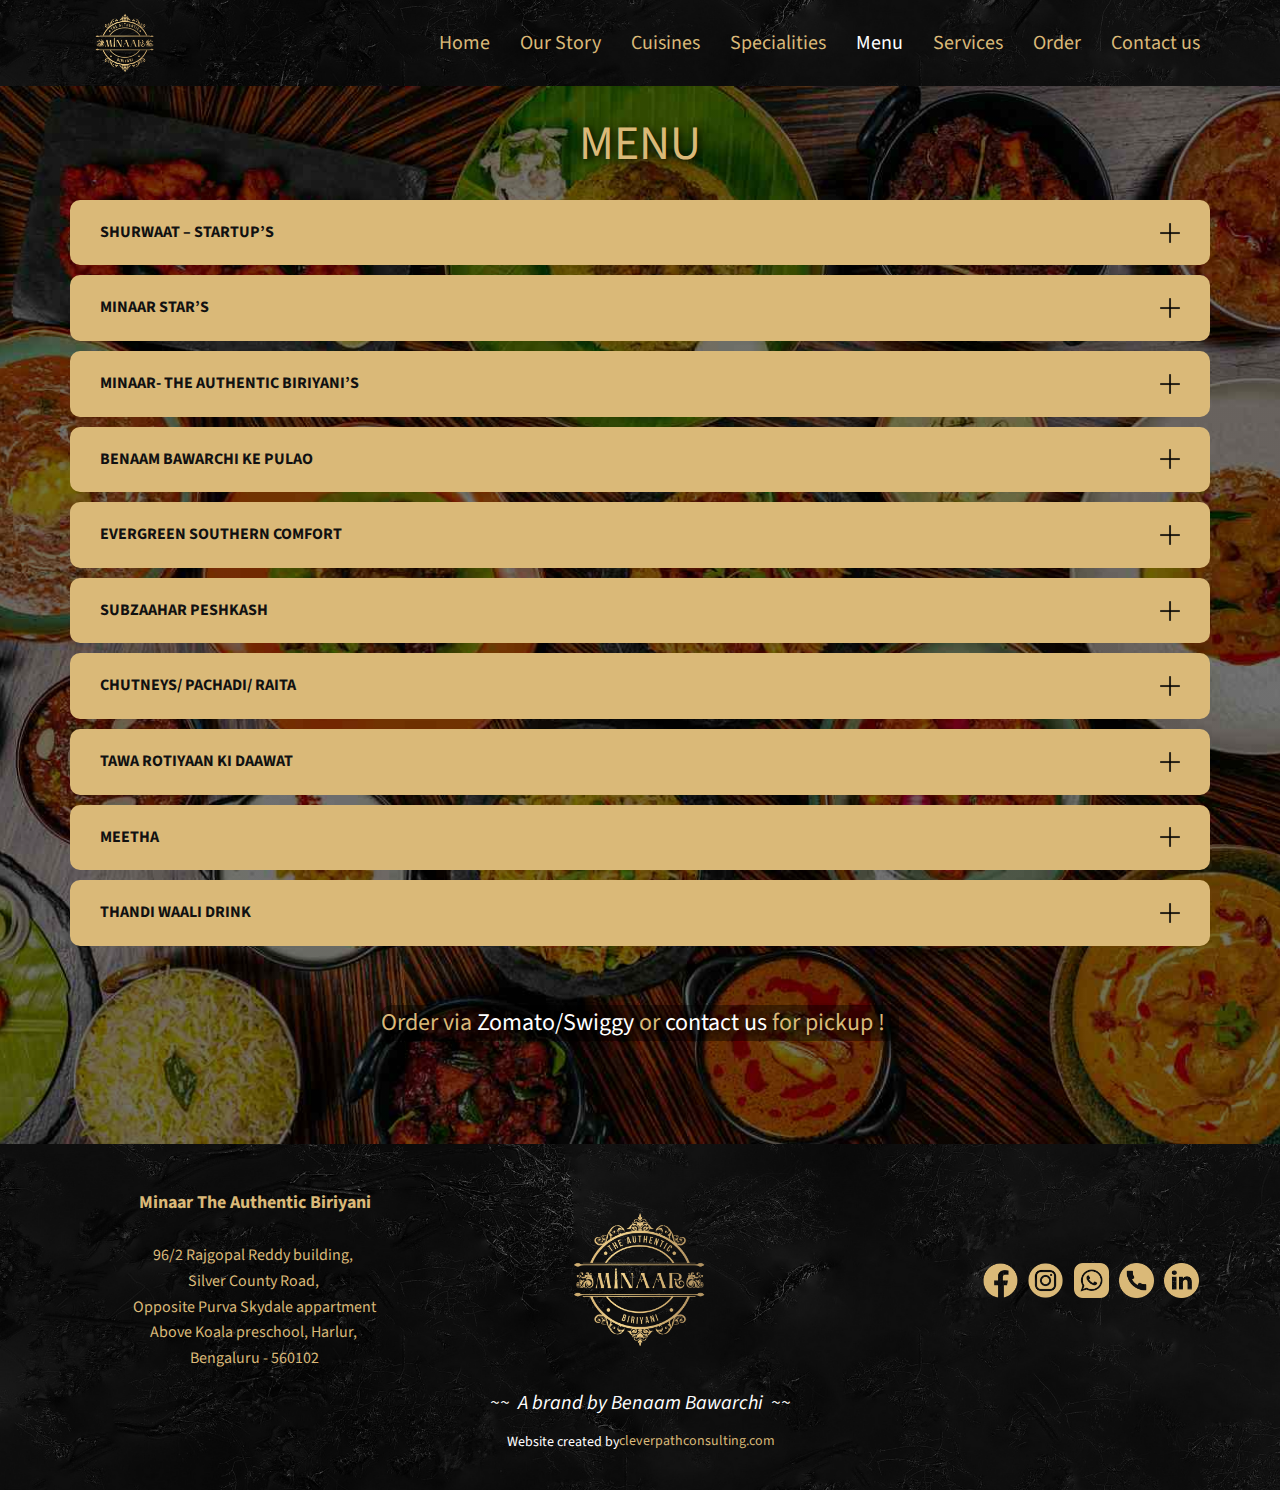
<file: Minaar-biriyani---Menu.html>
<!DOCTYPE html>
<html style="font-size: 16px;" lang="en"><head>
    <meta name="viewport" content="width=device-width, initial-scale=1.0">
    <meta charset="utf-8">
    <meta name="keywords" content="Authentic South Indian cuisine,
Traditional South Indian flavors,
South Indian restaurant menu,
Dosa and idli specialties,
Tamil Nadu cuisine,
Kerala delicacies,
Andhra Pradesh dishes,
South Indian vegetarian dishes,
Spicy curries and chutneys,
Coastal cuisine of South India,
Biryani and rice dishes,
South Indian breakfast,
Chettinad cuisine,
Coconut-based dishes,
Sambar and rasam recipes,
Filter coffee and beverages,
South Indian thali,
Authentic Hyderabadi biryani,
Nizami cuisine of Hyderabad,
Hyderabadi haleem,
Charminar culinary delights,
Hyderabadi kebabs,
Qubani ka meetha,
Dum ka roat and kacche gosht ki biryani,
Mirchi ka salan,
Hyderabadi food culture,
Hyderabad&amp;apos;s iconic dishes,
Biryani paradise in Hyderabad,
Tunday Kebabi in Hyderabad,
Hyderabadi street food,
Royal Hyderabadi recipes,
Hyderabadi desserts and sweets,
Hyderabadi culinary heritage,
Authentic flavors of Old City,
Masala dosa and vada,
Udupi-style dishes,
South Indian food delivery">
    <meta name="description" content="An authentic biryani and other south indian delicacy">
    <title>Minaar biriyani - Menu</title>
<!-- Google Tag Manager -->
    <script>(function(w,d,s,l,i){w[l]=w[l]||[];w[l].push({'gtm.start':
    new Date().getTime(),event:'gtm.js'});var f=d.getElementsByTagName(s)[0],
    j=d.createElement(s),dl=l!='dataLayer'?'&l='+l:'';j.async=true;j.src=
    'https://www.googletagmanager.com/gtm.js?id='+i+dl;f.parentNode.insertBefore(j,f);
    })(window,document,'script','dataLayer','G-ZYTJ6VTNET');</script>
    <!-- End Google Tag Manager -->
    <link rel="stylesheet" href="nicepage.css" media="screen">
<link rel="stylesheet" href="Minaar-biriyani---Menu.css" media="screen">
    <script class="u-script" type="text/javascript" src="jquery.js" defer=""></script>
    <script class="u-script" type="text/javascript" src="nicepage.js" defer=""></script>
    <meta name="generator" content="Nicepage 5.16.3, nicepage.com">
    <link rel="icon" href="images/favicon.png">
    <link id="u-theme-google-font" rel="stylesheet" href="https://fonts.googleapis.com/css?family=Source+Sans+Pro:200,200i,300,300i,400,400i,600,600i,700,700i,900,900i">
    
    
    
    
    
    
    <script type="application/ld+json">{
		"@context": "http://schema.org",
		"@type": "Organization",
		"name": "The Authentic Minaar Biriyani",
		"logo": "images/mb-logo-trans.png",
		"sameAs": [
				"https://www.facebook.com/profile.php?id=100094399372065&mibextid=ZbWKwL",
				"https://www.instagram.com/minaarbiriyani/",
				"https://wa.me/918792511526",
				"tel:+918792511526",
				"https://www.linkedin.com/company/minaarbiriyani/"
		]
}</script>
    <meta name="theme-color" content="#dab978">
    <meta property="og:title" content="Minaar biriyani - Menu">
    <meta property="og:description" content="An authentic biryani and other south indian delicacy">
    <meta property="og:type" content="website">
  <meta data-intl-tel-input-cdn-path="intlTelInput/"></head>
  <body class="u-body u-image u-xl-mode" data-lang="en" style="background-position: 50% 50%; background-image: url(&quot;images/background.jpg&quot;);"><!-- Google Tag Manager (noscript) -->
    <noscript><iframe src="https://www.googletagmanager.com/ns.html?id=G-ZYTJ6VTNET" height="0" width="0" style="display:none;visibility:hidden"></iframe></noscript>
<!-- End Google Tag Manager (noscript) --><header class="u-clearfix u-header u-image u-sticky u-sticky-3ac3 u-header" id="sec-header" data-image-width="1920" data-image-height="1080"><div class="u-clearfix u-sheet u-sheet-1">
        <a href="https://minaarbiriyani.com" class="u-image u-logo u-image-1" data-image-width="500" data-image-height="500" title="https://minaarbiriyani.com">
          <img src="images/mb-logo-trans.png" class="u-logo-image u-logo-image-1">
        </a>
        <nav class="u-menu u-menu-one-level u-menu-open-right u-offcanvas u-menu-1" data-responsive-from="MD">
          <div class="menu-collapse" style="font-size: 1.25rem; letter-spacing: 0px;">
            <a class="u-button-style u-custom-left-right-menu-spacing u-custom-padding-bottom u-custom-text-hover-color u-custom-top-bottom-menu-spacing u-file-icon u-nav-link u-text-active-palette-1-base u-text-hover-palette-2-base u-text-palette-1-base u-file-icon-1" href="#">
              <img src="images/8212733-01a5624f.png" alt="">
            </a>
          </div>
          <div class="u-custom-menu u-nav-container">
            <ul class="u-nav u-spacing-10 u-unstyled u-nav-1"><li class="u-nav-item"><a class="u-border-active-palette-1-base u-border-hover-palette-1-light-1 u-button-style u-nav-link u-text-active-white u-text-hover-white u-text-palette-1-base" href="Minaar-Biriyani.html#sec-main" style="padding: 10px;">Home</a>
</li><li class="u-nav-item"><a class="u-border-active-palette-1-base u-border-hover-palette-1-light-1 u-button-style u-nav-link u-text-active-white u-text-hover-white u-text-palette-1-base" href="Minaar-Biriyani.html#sec-story" style="padding: 10px;">Our Story</a>
</li><li class="u-nav-item"><a class="u-border-active-palette-1-base u-border-hover-palette-1-light-1 u-button-style u-nav-link u-text-active-white u-text-hover-white u-text-palette-1-base" href="Minaar-Biriyani.html#carousel-cuisines-new" style="padding: 10px;">Cuisines</a>
</li><li class="u-nav-item"><a class="u-border-active-palette-1-base u-border-hover-palette-1-light-1 u-button-style u-nav-link u-text-active-white u-text-hover-white u-text-palette-1-base" href="Minaar-Biriyani.html#sec-speciality" style="padding: 10px;">Specialities</a>
</li><li class="u-nav-item"><a class="u-border-active-palette-1-base u-border-hover-palette-1-light-1 u-button-style u-nav-link u-text-active-white u-text-hover-white u-text-palette-1-base" href="Minaar-biriyani---Menu.html" style="padding: 10px;">Menu</a>
</li><li class="u-nav-item"><a class="u-border-active-palette-1-base u-border-hover-palette-1-light-1 u-button-style u-nav-link u-text-active-white u-text-hover-white u-text-palette-1-base" href="Minaar-Biriyani.html#sec-services" style="padding: 10px;">Services</a>
</li><li class="u-nav-item"><a class="u-border-active-palette-1-base u-border-hover-palette-1-light-1 u-button-style u-nav-link u-text-active-white u-text-hover-white u-text-palette-1-base" href="Minaar-Biriyani.html#sec-order" style="padding: 10px;">Order</a>
</li><li class="u-nav-item"><a class="u-border-active-palette-1-base u-border-hover-palette-1-light-1 u-button-style u-nav-link u-text-active-white u-text-hover-white u-text-palette-1-base" href="Minaar-Biriyani.html#sec-contact" style="padding: 10px;">Contact us</a>
</li></ul>
          </div>
          <div class="u-custom-menu u-nav-container-collapse">
            <div class="u-black u-container-style u-inner-container-layout u-sidenav">
              <div class="u-inner-container-layout u-sidenav-overflow">
                <div class="u-menu-close"></div>
                <ul class="u-align-center u-nav u-popupmenu-items u-text-hover-palette-1-base u-unstyled u-nav-2"><li class="u-nav-item"><a class="u-button-style u-nav-link" href="Minaar-Biriyani.html#sec-main">Home</a>
</li><li class="u-nav-item"><a class="u-button-style u-nav-link" href="Minaar-Biriyani.html#sec-story">Our Story</a>
</li><li class="u-nav-item"><a class="u-button-style u-nav-link" href="Minaar-Biriyani.html#carousel-cuisines-new">Cuisines</a>
</li><li class="u-nav-item"><a class="u-button-style u-nav-link" href="Minaar-Biriyani.html#sec-speciality">Specialities</a>
</li><li class="u-nav-item"><a class="u-button-style u-nav-link" href="Minaar-biriyani---Menu.html">Menu</a>
</li><li class="u-nav-item"><a class="u-button-style u-nav-link" href="Minaar-Biriyani.html#sec-services">Services</a>
</li><li class="u-nav-item"><a class="u-button-style u-nav-link" href="Minaar-Biriyani.html#sec-order">Order</a>
</li><li class="u-nav-item"><a class="u-button-style u-nav-link" href="Minaar-Biriyani.html#sec-contact">Contact us</a>
</li></ul>
              </div>
            </div>
            <div class="u-black u-menu-overlay u-opacity u-opacity-20"></div>
          </div>
        </nav>
      </div></header>
    <section class="u-clearfix u-image u-shading u-section-1" id="sec-49b4" data-image-width="9504" data-image-height="5344">
      <div class="u-clearfix u-sheet u-sheet-1">
        <h1 class="u-align-center u-text u-text-default u-text-palette-1-base u-text-1">MENU</h1>
        <div class="u-accordion u-collapsed-by-default u-expanded-width u-spacing-10 u-accordion-1">
          <div class="u-accordion-item">
            <a class="u-accordion-link u-active-palette-1-base u-button-style u-hover-palette-3-base u-palette-1-base u-radius-10 u-text-active-black u-text-body-color u-text-hover-black u-accordion-link-1" id="link-accordion-0781" aria-controls="accordion-0781" aria-selected="false">
              <span class="u-accordion-link-text"><b>SHURWAAT – STARTUP’S&nbsp;</b>&nbsp;
              </span><span class="u-accordion-link-icon u-file-icon u-icon u-text-black u-text-hover-black u-icon-1"><img src="images/748113-91299d1b.png" alt=""></span>
            </a>
            <div class="u-accordion-pane u-black u-container-style u-opacity u-opacity-75 u-shape-rectangle u-accordion-pane-1" id="accordion-0781" aria-labelledby="link-accordion-0781">
              <div class="u-container-layout u-container-layout-1">
                <div class="u-expanded-width-xs u-list u-list-1">
                  <div class="u-repeater u-repeater-1">
                    <div class="u-container-style u-list-item u-repeater-item">
                      <div class="u-container-layout u-similar-container u-container-layout-2">
                        <h5 class="u-text u-text-default u-text-2"> “HYDERABAD” CHOWMAHALLA KA TALAWA GOSHT</h5>
                        <p class="u-small-text u-text u-text-default u-text-palette-1-base u-text-variant u-text-3"><i>UNIQUE MEAT PREPARATION WITH LAMB, ONION, FLAVORINGS.&nbsp;</i><i>EATEN WITH KHATTI OR MITTHI DAL</i>
                        </p>
                      </div>
                    </div>
                    <div class="u-container-style u-list-item u-repeater-item">
                      <div class="u-container-layout u-similar-container u-container-layout-3">
                        <h5 class="u-text u-text-default u-text-4"> “HYDERABAD” CHARMINAAR KE SHAAMI KEBAB</h5>
                        <p class="u-small-text u-text u-text-default u-text-palette-1-base u-text-variant u-text-5"> NAWAB ASAF-UD-DULAH'S LOVE OF FOOD LED TO THE INVENTION OF THE SHAMI KEBAB. ORIGINATED FROM WORD “SHAAM” IN URDU&nbsp;</p>
                      </div>
                    </div>
                    <div class="u-container-style u-list-item u-repeater-item">
                      <div class="u-container-layout u-similar-container u-container-layout-4">
                        <h5 class="u-text u-text-default u-text-6"> “KODAVA” KUNDAPUR GHEE ROAST- CHICKEN /&nbsp;MUTTON / PANEER / ALOO</h5>
                        <p class="u-small-text u-text u-text-default u-text-palette-1-base u-text-variant u-text-7"> ORIGINATED IN LEGENDARY SHETTY LUNCH HOME, IN KUNDAPUR AROUND 90 KMS FROM MANGALORE&nbsp;</p>
                      </div>
                    </div>
                  </div>
                </div>
                <img class="u-expanded-width-xs u-image u-image-round u-radius-10 u-image-1" alt="" data-image-width="1919" data-image-height="1920" src="images/spcl-chicken-ghee-roast.jpg">
                <p class="u-small-text u-text u-text-default u-text-palette-1-base u-text-variant u-text-8"> “KODAVA” KUNDAPUR GHEE ROAST- CHICKEN</p>
                <div class="u-expanded-width-xs u-list u-list-2">
                  <div class="u-repeater u-repeater-2">
                    <div class="u-container-style u-list-item u-repeater-item">
                      <div class="u-container-layout u-similar-container u-container-layout-5">
                        <h5 class="u-text u-text-default u-text-9"> “CHETTINADU” PUDUKHOTTAI MUTTAI MASS -&nbsp;EGG ROAST</h5>
                        <p class="u-small-text u-text u-text-default u-text-palette-1-base u-text-variant u-text-10"> BRAIN CHILD OF CHEF AT MUTHUPILLAI CANTEEN DECADES AGO, NOW IN MINAAR STYLE&nbsp;</p>
                      </div>
                    </div>
                    <div class="u-container-style u-list-item u-repeater-item">
                      <div class="u-container-layout u-similar-container u-container-layout-6">
                        <h5 class="u-text u-text-default u-text-11"> “TURRET 65”- CHICKEN/ PRAWN/ PANEER/ ALOO/ GOBI&nbsp;</h5>
                        <p class="u-small-text u-text u-text-default u-text-palette-1-base u-text-variant u-text-12"> 65 SPICES BLENDED IN ONE TURRET. TANGY IN FLAVOR &amp; BOOMED WITH CURRY LEAF&nbsp;</p>
                      </div>
                    </div>
                    <div class="u-container-style u-list-item u-repeater-item">
                      <div class="u-container-layout u-similar-container u-container-layout-7">
                        <h5 class="u-text u-text-default u-text-13"> “ERNAKULAM” KONJU POLLICHATTU- PRAWNS&nbsp;</h5>
                        <p class="u-small-text u-text u-text-default u-text-palette-1-base u-text-variant u-text-14"><i>SECRET KERALA SPICES, BANANA LEAF PRAWNS&nbsp;</i>
                        </p>
                      </div>
                    </div>
                  </div>
                </div>
                <img class="u-expanded-width-xs u-image u-image-round u-radius-10 u-image-2" src="images/kerala-updated.jpg" alt="" data-image-width="1920" data-image-height="1288">
                <p class="u-small-text u-text u-text-default u-text-palette-1-base u-text-variant u-text-15"> “ERNAKULAM” KONJU POLLICHATTU- PRAWNS</p>
                <img class="u-expanded-width-xs u-image u-image-round u-radius-10 u-image-3" src="images/HYDERABADSUBZSHIKAMPURITIKKI.jpg" alt="" data-image-width="5804" data-image-height="3869">
                <div class="u-expanded-width-xs u-list u-list-3">
                  <div class="u-repeater u-repeater-3">
                    <div class="u-container-style u-list-item u-repeater-item">
                      <div class="u-container-layout u-similar-container u-container-layout-8">
                        <h5 class="u-text u-text-16"> “PANDIYA NADU” URLAI ROAST</h5>
                        <p class="u-small-text u-text u-text-default u-text-palette-1-base u-text-variant u-text-17"> URLAI ROAST RECIPE IS MADE WITH BABY POTATOES AND A FRAGRANT DRY ROASTED FRESH PANDIYA NADU MASALA. PERFECT SIDE DISH&nbsp;</p>
                      </div>
                    </div>
                    <div class="u-container-style u-list-item u-repeater-item">
                      <div class="u-container-layout u-similar-container u-container-layout-9">
                        <h5 class="u-text u-text-18"> “HYDERABAD” SUBZ SHIKAMPURI TIKKI</h5>
                        <p class="u-small-text u-text u-text-default u-text-palette-1-base u-text-variant u-text-19"> SHIKHAM MEANS FILLED BELLY IN URDU- OUR VERSION IS VEGETABLE PATTIES FILLED WITH HUNG CURD &amp; CHILLI. HAILE​D FROM KITCHENS OF NIZAM.&nbsp;</p>
                      </div>
                    </div>
                  </div>
                </div>
                <p class="u-small-text u-text u-text-default u-text-palette-1-base u-text-variant u-text-20"> “HYDERABAD” SUBZ SHIKAMPURI TIKKI</p>
              </div>
            </div>
          </div>
          <div class="u-accordion-item">
            <a class="u-accordion-link u-active-palette-1-base u-button-style u-hover-palette-3-base u-palette-1-base u-radius-10 u-text-active-black u-text-body-color u-text-hover-black u-accordion-link-2" id="link-accordion-4c47" aria-controls="accordion-4c47" aria-selected="false">
              <span class="u-accordion-link-text"><b>MINAAR STAR’S&nbsp;</b>&nbsp;
              </span><span class="u-accordion-link-icon u-file-icon u-icon u-text-black u-text-hover-black u-icon-2"><img src="images/748113-91299d1b.png" alt=""></span>
            </a>
            <div class="u-accordion-pane u-black u-container-style u-opacity u-opacity-75 u-shape-rectangle u-accordion-pane-2" id="accordion-4c47" aria-labelledby="link-accordion-4c47">
              <div class="u-container-layout u-container-layout-10">
                <div class="u-expanded-width-xs u-list u-list-4">
                  <div class="u-repeater u-repeater-4">
                    <div class="u-container-style u-list-item u-repeater-item">
                      <div class="u-container-layout u-similar-container u-container-layout-11">
                        <h5 class="u-text u-text-default u-text-21"><b>MURGH MAKHAN MASALA&nbsp;</b>
                        </h5>
                        <p class="u-small-text u-text u-text-default u-text-palette-1-base u-text-variant u-text-22"><i>KUNDAN LAL GUJRAL INVENTED BUTTER CHICKEN, ACCIDENTAL HISTORICAL DISH&nbsp;</i>
                        </p>
                      </div>
                    </div>
                    <div class="u-container-style u-list-item u-repeater-item">
                      <div class="u-container-layout u-similar-container u-container-layout-12">
                        <h5 class="u-text u-text-default u-text-23"> LAZZATDAAR DUM MURGH&nbsp;</h5>
                        <p class="u-small-text u-text u-text-default u-text-palette-1-base u-text-variant u-text-24"><i>JEWEL IN CROWN- THIS NIZAMI RECIPE HAILS FROM 500 YEARS OLD LEGACY&nbsp;</i>
                        </p>
                      </div>
                    </div>
                    <div class="u-container-style u-list-item u-repeater-item">
                      <div class="u-container-layout u-similar-container u-container-layout-13">
                        <h5 class="u-text u-text-default u-text-25"> MINAARI BHUNA GOSHT&nbsp;</h5>
                        <p class="u-small-text u-text u-text-default u-text-palette-1-base u-text-variant u-text-26"><i>BHUNA- MEANS SLOW COOKED WHERE LAMB IS COOKED WITH DOLLOPS OF GHEE, ONION &amp; SPICES.&nbsp;</i>
                        </p>
                      </div>
                    </div>
                  </div>
                </div>
                <img class="u-image u-image-round u-radius-10 u-image-4" src="images/MURGHMAKHANMASALA.jpg" alt="" data-image-width="6121" data-image-height="4081">
                <p class="u-small-text u-text u-text-default u-text-palette-1-base u-text-variant u-text-27">MURG MAKHAN MASALA</p>
                <div class="u-expanded-width-xs u-list u-list-5">
                  <div class="u-repeater u-repeater-5">
                    <div class="u-container-style u-list-item u-repeater-item">
                      <div class="u-container-layout u-similar-container u-container-layout-14">
                        <h5 class="u-text u-text-default u-text-28"><b>ANDHRA CHILLI CHICKEN- GREEN CHICKEN WITH CHILLIES&nbsp;</b>
                        </h5>
                        <p class="u-small-text u-text u-text-default u-text-palette-1-base u-text-variant u-text-29"> &nbsp;</p>
                      </div>
                    </div>
                    <div class="u-container-style u-list-item u-repeater-item">
                      <div class="u-container-layout u-similar-container u-container-layout-15">
                        <h5 class="u-text u-text-default u-text-30"> “KONGUNADU” CHINTAMANI CHICKEN&nbsp;</h5>
                        <p class="u-small-text u-text u-text-default u-text-palette-1-base u-text-variant u-text-31"><i>CHINTAMANI PUDUR IS PLACE OF ORIGIN NEAR COIMBATORE, MADE WITH DRIED CHILLI FLAKES, SHALLOTS. FIERY DISH WITH RUSTIC ROOTS OF KONGUNADU&nbsp;</i>
                        </p>
                      </div>
                    </div>
                    <div class="u-container-style u-list-item u-repeater-item">
                      <div class="u-container-layout u-similar-container u-container-layout-16">
                        <h5 class="u-text u-text-default u-text-32"> “KASARGOD” AATTINKUTTI PALLICURRY&nbsp;</h5>
                        <p class="u-small-text u-text u-text-default u-text-palette-1-base u-text-variant u-text-33"><i>LAMB CURRY FROM CHEF DEEPU’S KASARGOD HOME- A SUNDAY SPECIAL&nbsp;</i>
                        </p>
                      </div>
                    </div>
                  </div>
                </div>
                <img class="u-image u-image-round u-radius-10 u-image-5" src="images/MINAARIBHUNAGOSHT.jpg" alt="" data-image-width="6067" data-image-height="4045">
                <p class="u-small-text u-text u-text-default u-text-palette-1-base u-text-variant u-text-34"> MINAARI BHUNA GOSHT</p>
              </div>
            </div>
          </div>
          <div class="u-accordion-item u-accordion-item-3">
            <a class="u-accordion-link u-active-palette-1-base u-button-style u-hover-palette-3-base u-palette-1-base u-radius-10 u-text-active-black u-text-body-color u-text-hover-black u-accordion-link-3" id="link-7699" aria-controls="7699" aria-selected="false">
              <span class="u-accordion-link-text"> MINAAR- THE AUTHENTIC BIRIYANI’S&nbsp;</span><span class="u-accordion-link-icon u-file-icon u-icon u-text-black u-text-hover-black u-icon-3"><img src="images/748113-91299d1b.png" alt=""></span>
            </a>
            <div class="u-accordion-pane u-black u-container-style u-opacity u-opacity-75 u-shape-rectangle u-accordion-pane-3" id="7699" aria-labelledby="link-7699">
              <div class="u-container-layout u-container-layout-17">
                <h6 class="u-text u-text-default u-text-palette-1-base u-text-35"><i>MUMTAZ ONCE VISITED THE ARMY BARRACKS AND FOUND THE MUGHAL SOLDIERS LOOKING WEAK AND UNDERNOURISHED. SHE ASKED THE CHEF TO PREPARE A SPECIAL DISH THAT COMBINED MEAT AND RICE TO PROVIDE BALANCED NUTRITION TO THE SOLDIERS – AND THE RESULT WAS BIRYANI OF COURSE!&nbsp;</i>
                  <br>
                  <br><i>BIRYANI HAS BEEN A PART OF HYDERABADI CUISINE TRADITION FOR NEARLY 400 YEARS. HYDERABADI DUM BIRYANI, THE KEY DISH OF THE ROYAL KITCHEN CAME TO INDIA AFTER EMPEROR AURANGZEB APPOINTED NIZAM-UL-MULK AS THE NEW RULER OF HYDERABAD.&nbsp;</i>
                  <br>
                  <br><i> MINAAR- THE AUTHENTIC BIRIYANI IS AN ODE TO EMOTION TOWARDS IT SINCE 2003 AND FRIENDSHIP WHICH DATES 20 YEARS BACK. THIS HYDERBADI BIRYANI IS STORY WHICH WAS SAVORED IN LANES OF BAGH AMBERPET, HYDERBAD IN RESTAURANT NAMED SHERATON&nbsp;</i>
                </h6>
                <div class="u-expanded-width u-list u-list-6">
                  <div class="u-repeater u-repeater-6">
                    <div class="u-align-center-sm u-align-center-xs u-container-style u-list-item u-repeater-item">
                      <div class="u-container-layout u-similar-container u-valign-top-lg u-valign-top-md u-valign-top-xl u-container-layout-18">
                        <img class="u-expanded-width u-image u-image-round u-radius-10 u-image-6" src="images/MINAARKIROWDYBIRIYANI-CHICKEN.jpg" alt="" data-image-width="5880" data-image-height="3920">
                        <h5 class="u-align-center u-text u-text-default-lg u-text-default-md u-text-default-xl u-text-36">MINAAR KI ROWDY BIRIYANI- MUTTON/ CHICKEN/ ANDA- WITH POTATO/ CHICKEN 65</h5>
                      </div>
                    </div>
                    <div class="u-container-style u-list-item u-repeater-item">
                      <div class="u-container-layout u-similar-container u-valign-top-lg u-valign-top-md u-valign-top-xl u-container-layout-19">
                        <img class="u-expanded-width u-image u-image-round u-radius-10 u-image-7" src="images/DSC02444.jpg" alt="" data-image-width="1920" data-image-height="1280">
                        <h5 class="u-align-center u-text u-text-default-lg u-text-default-md u-text-default-xl u-text-37"> HYDERABADI MUTTON DUM BIRIYANI</h5>
                      </div>
                    </div>
                    <div class="u-container-style u-list-item u-repeater-item">
                      <div class="u-container-layout u-similar-container u-valign-top-lg u-valign-top-md u-valign-top-xl u-container-layout-20">
                        <img class="u-expanded-width u-image u-image-round u-radius-10 u-image-8" src="images/PANEERGHEEROASTBIRIYANI.jpg" alt="" data-image-width="9504" data-image-height="6336">
                        <h5 class="u-align-center u-text u-text-default-lg u-text-default-md u-text-default-xl u-text-38"> PANEER GHEE ROAST BIRIYANI</h5>
                      </div>
                    </div>
                    <div class="u-container-style u-list-item u-repeater-item">
                      <div class="u-container-layout u-similar-container u-valign-top-lg u-valign-top-md u-valign-top-xl u-container-layout-21">
                        <img class="u-expanded-width u-image u-image-round u-radius-10 u-image-9" src="images/NAWABISUBZTARKARIDUMBIRIYANI.jpg" alt="" data-image-width="6240" data-image-height="4160">
                        <h5 class="u-align-center u-text u-text-default-lg u-text-default-md u-text-default-xl u-text-39"> NAWABI SUBZ TARKARI DUM BIRIYANI</h5>
                      </div>
                    </div>
                  </div>
                </div>
                <div class="u-expanded-width u-list u-list-7">
                  <div class="u-repeater u-repeater-7">
                    <div class="u-container-style u-list-item u-repeater-item">
                      <div class="u-container-layout u-similar-container u-container-layout-22">
                        <h5 class="u-align-center u-text u-text-default u-text-40"> NIZAMI MURGH DUM BIRIYANI</h5>
                      </div>
                    </div>
                    <div class="u-container-style u-list-item u-repeater-item">
                      <div class="u-container-layout u-similar-container u-container-layout-23">
                        <h5 class="u-align-center u-text u-text-default u-text-41"> ZAFFRANI ANDE KI DUM BIRIYANI</h5>
                      </div>
                    </div>
                  </div>
                </div>
              </div>
            </div>
          </div>
          <div class="u-accordion-item u-accordion-item-4">
            <a class="u-accordion-link u-active-palette-1-base u-button-style u-hover-palette-3-base u-palette-1-base u-radius-10 u-text-active-black u-text-body-color u-text-hover-black u-accordion-link-4" id="link-64af" aria-controls="64af" aria-selected="false">
              <span class="u-accordion-link-text"> BENAAM BAWARCHI KE PULAO</span><span class="u-accordion-link-icon u-file-icon u-icon u-text-black u-text-hover-black u-icon-4"><img src="images/748113-91299d1b.png" alt=""></span>
            </a>
            <div class="u-accordion-pane u-black u-container-style u-opacity u-opacity-75 u-shape-rectangle u-accordion-pane-4" id="64af" aria-labelledby="link-64af">
              <div class="u-container-layout u-container-layout-24">
                <div class="u-list u-list-8">
                  <div class="u-repeater u-repeater-8">
                    <div class="u-container-style u-list-item u-repeater-item">
                      <div class="u-container-layout u-similar-container u-container-layout-25">
                        <h5 class="u-text u-text-default u-text-42"> “NAVYATH KANADIKA MUSLIM” BHATKALI CHICKEN PULAO</h5>
                        <p class="u-small-text u-text u-text-default u-text-palette-1-base u-text-variant u-text-43"><i>NAVYATH COMMUNITY FROM BHATKAL ORIGINATED THIS PULAO BETWEEN 8TH &amp; 15TH CENTURY&nbsp;</i>
                        </p>
                      </div>
                    </div>
                    <div class="u-container-style u-list-item u-repeater-item">
                      <div class="u-container-layout u-similar-container u-container-layout-26">
                        <h5 class="u-text u-text-default u-text-44"><b>“KARNATAKA” DONNE PULAO- CHICKEN/ MUTTON</b>
                        </h5>
                        <p class="u-small-text u-text u-text-default u-text-palette-1-base u-text-variant u-text-45"><i>RECIPROCATION OF MILLITARY HOTEL BIRIYANI, OWES NAME TO THE DRIED BANANA LEAF OR LEAFY BOWL (KNOWN LOCALLY AS DONNE)</i>
                          <br>
                        </p>
                      </div>
                    </div>
                    <div class="u-container-style u-list-item u-repeater-item">
                      <div class="u-container-layout u-similar-container u-container-layout-27">
                        <h5 class="u-text u-text-default u-text-46"><b>“MAADHURI” DYNAMITE EGG PULAO</b>
                        </h5>
                        <p class="u-small-text u-text u-text-default u-text-palette-1-base u-text-variant u-text-47"><i>RECIPROCATION OF KASARGOD PULAO WITH LOCAL SPICES OF BEKAL</i>
                        </p>
                      </div>
                    </div>
                  </div>
                </div>
                <img class="u-expanded-width-xs u-image u-image-round u-radius-10 u-image-10" src="images/karnataka.jpg" alt="" data-image-width="1920" data-image-height="1280">
                <p class="u-small-text u-text u-text-default u-text-palette-1-base u-text-variant u-text-48"> “KARNATAKA” DONNE PULAO- CHICKEN</p>
                <p class="u-align-center u-text u-text-palette-1-base u-text-49"> JEERA SAMBA RICE IS RICH IN ITS FIBRE &amp; REDUCES CHOLESTROL, TOTALLY PACKED WITH NUTRIENTS &amp; MEDICINAL BENEFITS</p>
              </div>
            </div>
          </div>
          <div class="u-accordion-item u-accordion-item-5">
            <a class="u-accordion-link u-active-palette-1-base u-button-style u-hover-palette-3-base u-palette-1-base u-radius-10 u-text-active-black u-text-body-color u-text-hover-black u-accordion-link-5" id="link-896d" aria-controls="896d" aria-selected="false">
              <span class="u-accordion-link-text"> EVERGREEN SOUTHERN COMFORT</span><span class="u-accordion-link-icon u-file-icon u-icon u-text-hover-black u-icon-5"><img src="images/748113.png" alt=""></span>
            </a>
            <div class="u-accordion-pane u-black u-container-style u-opacity u-opacity-75 u-shape-rectangle u-accordion-pane-5" id="896d" aria-labelledby="link-896d">
              <div class="u-container-layout u-container-layout-28">
                <div class="u-expanded-width u-list u-list-9">
                  <div class="u-repeater u-repeater-9">
                    <div class="u-align-center-lg u-align-center-md u-align-center-sm u-align-center-xs u-container-style u-list-item u-repeater-item">
                      <div class="u-container-layout u-similar-container u-container-layout-29">
                        <img class="u-expanded-width u-image u-image-round u-radius-10 u-image-11" src="images/DSC02399.jpg" alt="" data-image-width="1920" data-image-height="1280">
                        <h5 class="u-align-center-xl u-text u-text-50"><b>“ALLEPEY” FISH CURRY</b>
                        </h5>
                        <p class="u-align-center-xl u-small-text u-text u-text-palette-1-base u-text-variant u-text-51"><i>FROM GOD’S OWN COUNTRY, THENGA PAAL MEEN CURRY SAVOURED WITH RAW MANGOES&nbsp;</i>
                        </p>
                      </div>
                    </div>
                    <div class="u-align-center-lg u-align-center-md u-align-center-sm u-align-center-xs u-container-style u-list-item u-repeater-item">
                      <div class="u-container-layout u-similar-container u-container-layout-30">
                        <img class="u-expanded-width u-image u-image-round u-radius-10 u-image-12" src="images/KOCHICHEENAWALAKONJROAST-PRAWNS.jpg" alt="" data-image-width="5944" data-image-height="3963">
                        <h5 class="u-align-center-xl u-text u-text-52"><b>“KOCHI” CHEENAWALA KONJ ROAST- PRAWNS&nbsp;</b>
                        </h5>
                        <p class="u-align-center-xl u-small-text u-text u-text-palette-1-base u-text-variant u-text-53"><i>CHEENVALA IS CHINESE FISHING NETS- USED TO CATCH PRAWNS IN KOCHI, THIS IS USUALLY MADE AND SAVOURED ON SHIPS WENT TO DO WILD CATCH OF PRAWNS&nbsp;</i>
                        </p>
                      </div>
                    </div>
                  </div>
                </div>
                <div class="u-expanded-width u-list u-list-10">
                  <div class="u-repeater u-repeater-10">
                    <div class="u-container-style u-list-item u-repeater-item">
                      <div class="u-container-layout u-similar-container u-container-layout-31">
                        <h5 class="u-text u-text-default u-text-54"><b>“KONGUNADU” ERODE PALLIPALAYAM CHICKEN FRY</b>
                        </h5>
                        <p class="u-small-text u-text u-text-default u-text-palette-1-base u-text-variant u-text-55"><i>IN MEMORY OF CHEF JACOB SAHAYAKUMAR ARUNI, CHICKEN ROASTED IN TAMILNADU PALLIPALAYAM STYLE MASALA</i>
                        </p>
                      </div>
                    </div>
                    <div class="u-container-style u-list-item u-repeater-item">
                      <div class="u-container-layout u-similar-container u-container-layout-32">
                        <h5 class="u-text u-text-default u-text-56"><b>“GUNTUR” GONGURA MAMSAM</b>
                        </h5>
                        <p class="u-small-text u-text u-text-default u-text-palette-1-base u-text-variant u-text-57"><i>FROM SPICE CITY OF ANDHRA- GUNTUR, MADE WITH SLIGHT SOUR SORREL LEAVES &amp; GUNTUR CHILLI. THIS TAKES US TO HOME KITCHEN OF SHYAMALA AUNTY, OUR WARDEN IS HOSTEL AT TAPASVI</i>
                        </p>
                      </div>
                    </div>
                    <div class="u-container-style u-list-item u-repeater-item">
                      <div class="u-container-layout u-similar-container u-container-layout-33">
                        <h5 class="u-text u-text-default u-text-58"> “MALABAR” VARUTHARACHA KOZHI CURRY</h5>
                        <p class="u-small-text u-text u-text-default u-text-palette-1-base u-text-variant u-text-59"><i>TYPICAL MALABAR RECIPE WITH SPICES AND DRY ROASTED COCONUT- BALA’S GRANDMOM MAKES IT TOP. CANT FORGET THE VISIT IN 2011 TO TRY THIS, SLURRP!!&nbsp;</i>
                        </p>
                      </div>
                    </div>
                  </div>
                </div>
                <p class="u-align-center u-small-text u-text u-text-variant u-text-60"><b><i>SERVED WITH NEI SAADAM- GHEE RICE COOKED TO PERFECTION&nbsp;</i></b>
                </p>
              </div>
            </div>
          </div>
          <div class="u-accordion-item u-accordion-item-6">
            <a class="u-accordion-link u-active-palette-1-base u-button-style u-hover-palette-3-base u-palette-1-base u-radius-10 u-text-active-black u-text-body-color u-text-hover-black u-accordion-link-6" id="link-e98d" aria-controls="e98d" aria-selected="false">
              <span class="u-accordion-link-text"> SUBZAAHAR PESHKASH</span><span class="u-accordion-link-icon u-file-icon u-icon u-text-hover-black u-icon-6"><img src="images/748113.png" alt=""></span>
            </a>
            <div class="u-accordion-pane u-black u-container-style u-opacity u-opacity-75 u-shape-rectangle u-accordion-pane-6" id="e98d" aria-labelledby="link-e98d">
              <div class="u-container-layout u-container-layout-34">
                <div class="u-expanded-width-sm u-expanded-width-xs u-list u-list-11">
                  <div class="u-repeater u-repeater-11">
                    <div class="u-container-style u-list-item u-repeater-item">
                      <div class="u-container-layout u-similar-container u-valign-bottom-xs u-container-layout-35">
                        <h5 class="u-text u-text-default u-text-61"> NIZAMI PANEER KHATTA PYAZ</h5>
                        <p class="u-small-text u-text u-text-default u-text-palette-1-base u-text-variant u-text-62"><i>PUNJABI VERSION KADHAI STYLE, WHERE CURRY IS AMALGMATED WITH PICKLED SIRKA ONION, PACKED WITH KUTTA MASALA</i>
                        </p>
                      </div>
                    </div>
                    <div class="u-container-style u-list-item u-repeater-item">
                      <div class="u-container-layout u-similar-container u-valign-bottom-xs u-container-layout-36">
                        <h5 class="u-text u-text-default u-text-63"> DUM PANEER KE GARLAY</h5>
                        <p class="u-small-text u-text u-text-default u-text-palette-1-base u-text-variant u-text-64"><i>STUFFED COTTAGE CHEESE DUMPLINGS MADE IN HYDERABAD, SAVORED WITH NUTS &amp; BROWN ONION PASTE</i>
                        </p>
                      </div>
                    </div>
                    <div class="u-container-style u-list-item u-repeater-item">
                      <div class="u-container-layout u-similar-container u-valign-bottom-xs u-container-layout-37">
                        <h5 class="u-text u-text-default u-text-65"><b>RASOI NILGIRI SUBZ KORMA</b>
                        </h5>
                        <p class="u-small-text u-text u-text-default u-text-palette-1-base u-text-variant u-text-66"><i>REFERRED AS BLE MOUNTAINS, THIS IS SPECIAL RECIPE WITH VEGETABLES SIMMERED IN GREEN CURRY&nbsp;</i>
                        </p>
                      </div>
                    </div>
                  </div>
                </div>
                <img class="u-expanded-width-xs u-image u-image-round u-radius-10 u-image-13" src="images/spcl-DUMPANEERKEGARLAY.jpg" alt="" data-image-width="1920" data-image-height="1883">
                <p class="u-small-text u-text u-text-default u-text-palette-1-base u-text-variant u-text-67"> DUM PANEER KE GARLAY</p>
                <div class="u-expanded-width-sm u-expanded-width-xs u-list u-list-12">
                  <div class="u-repeater u-repeater-12">
                    <div class="u-container-style u-list-item u-repeater-item">
                      <div class="u-container-layout u-similar-container u-container-layout-38">
                        <h5 class="u-text u-text-default u-text-68"><b>KAMMO KE METHI ALOO MUTTER</b>
                        </h5>
                        <p class="u-small-text u-text u-text-default u-text-palette-1-base u-text-variant u-text-69"><i>KAMMO WAS OUR PUNJABI AUNTY MAKING OUR TIFFINS FOR DINNER IN HOSTEL, HER ALOO MUTTER WAS NEXT LEVEL- AS I SAY I AM CRAVING FOR IT</i>
                        </p>
                      </div>
                    </div>
                    <div class="u-container-style u-list-item u-repeater-item">
                      <div class="u-container-layout u-similar-container u-container-layout-39">
                        <h5 class="u-text u-text-default u-text-70"><b>BUNTY KE PEEPAYWAALE CHOLEY PANEER</b>
                        </h5>
                        <p class="u-small-text u-text u-text-default u-text-palette-1-base u-text-variant u-text-71"><i>2006- SPECIAL DISH FROM ONE DAY TRIP TO AMRITSAR IN MY CHEF TRAINING DAY, WHAT I GOT TO KNOW IN LESS THAN 24 HRS IS SECRET TO MAKE THESE CHOLEY COOKED IN CONCOTION OF TEA AND LOT MORE</i>
                        </p>
                      </div>
                    </div>
                    <div class="u-container-style u-list-item u-repeater-item">
                      <div class="u-container-layout u-similar-container u-container-layout-40">
                        <h5 class="u-text u-text-default u-text-72"><b>KAPOOR WAALE GHEE CHANA MASALA</b>
                        </h5>
                        <p class="u-small-text u-text u-text-default u-text-palette-1-base u-text-variant u-text-73"><i>2016- ORIGINATES FROM KHARAR, KAPOOR JI KA DHABA. THIS IS IN FOND MEMORIES OF CHANDIGARH F&amp;B CONFERENCE</i>
                        </p>
                      </div>
                    </div>
                  </div>
                </div>
                <img class="u-expanded-width-xs u-image u-image-round u-radius-10 u-image-14" src="images/tamilnadu.jpg" alt="" data-image-width="1920" data-image-height="1280">
                <p class="u-small-text u-text u-text-default u-text-palette-1-base u-text-variant u-text-74"> BUNTY KE PEEPAYWAALE CHOLEY PANEER</p>
                <div class="u-expanded-width-sm u-expanded-width-xs u-list u-list-13">
                  <div class="u-repeater u-repeater-13">
                    <div class="u-container-style u-list-item u-repeater-item">
                      <div class="u-container-layout u-similar-container u-container-layout-41">
                        <h5 class="u-text u-text-default-lg u-text-default-xl u-text-75"><b>MAAMA KI KHATTI/ MITHI DAL</b>
                        </h5>
                        <p class="u-small-text u-text u-text-default u-text-palette-1-base u-text-variant u-text-76"><i>PUNJAGUTTA RIDES WITH RAMESH ANNA AND HIS CONNECTS WITH LOCAL THINDI, IS WHERE WE TRIED THIS SOUR AND SPICY DAL</i>
                        </p>
                      </div>
                    </div>
                    <div class="u-container-style u-list-item u-repeater-item">
                      <div class="u-container-layout u-similar-container u-container-layout-42">
                        <h5 class="u-text u-text-default-lg u-text-default-xl u-text-77"> LANGERWAALI DAL</h5>
                        <p class="u-small-text u-text u-text-default u-text-palette-1-base u-text-variant u-text-78"><i>NOSTALGIC MEAL AT GOLDEN TEMPLE, AMRITSAR WHERE WE HAD THIS DAL COOKED FOR MILLIONS DEVOTEES, STILL AS FRESH IN MIND WITH GREAT SOUL AND SPIRITUALITY&nbsp;</i>
                        </p>
                      </div>
                    </div>
                    <div class="u-container-style u-list-item u-repeater-item">
                      <div class="u-container-layout u-similar-container u-container-layout-43">
                        <h5 class="u-text u-text-default-lg u-text-default-xl u-text-79"><b>DAL E MINAAR- OUR VERSION OF RICH DAL MAKHNI COOKED 24 HRS&nbsp;</b>
                        </h5>
                        <p class="u-small-text u-text u-text-default u-text-palette-1-base u-text-variant u-text-80"><i>KAALI DAL, NAMAK, AUR POTLI- 3 ESSENTIALS AS SAID TO ME BY CHEF HUSBAN QURESHI. AND WITH LOTS OF LOVE IN FORM OF WHITE BUTTER&nbsp;</i>
                        </p>
                      </div>
                    </div>
                  </div>
                </div>
                <img class="u-expanded-width-xs u-image u-image-round u-radius-10 u-image-15" src="images/daalmakhni.jpg" alt="" data-image-width="1919" data-image-height="1920">
                <p class="u-small-text u-text u-text-default u-text-palette-1-base u-text-variant u-text-81"> DAL E MINAAR</p>
              </div>
            </div>
          </div>
          <div class="u-accordion-item u-accordion-item-7">
            <a class="u-accordion-link u-active-palette-1-base u-button-style u-hover-palette-3-base u-palette-1-base u-radius-10 u-text-active-black u-text-body-color u-text-hover-black u-accordion-link-7" id="link-accordion-a910" aria-controls="accordion-a910" aria-selected="false">
              <span class="u-accordion-link-text"><b>CHUTNEYS/ PACHADI/ RAITA&nbsp;</b>&nbsp;
              </span><span class="u-accordion-link-icon u-file-icon u-icon u-text-black u-text-hover-black u-icon-7"><img src="images/748113-91299d1b.png" alt=""></span>
            </a>
            <div class="u-accordion-pane u-black u-container-style u-opacity u-opacity-75 u-shape-rectangle u-accordion-pane-7" id="accordion-a910" aria-labelledby="link-accordion-a910">
              <div class="u-container-layout u-container-layout-44">
                <p class="u-align-center u-text u-text-palette-1-base u-text-82"><b><i>THESE ARE SIDE RELISHES COOKED OR UNCOOKED AND SERVED FRESH AS PART OF MEAL IN SOUTHERN INDIA. GOES WELL WITH BIRIYANI&nbsp;</i></b>
                </p>
                <div class="u-expanded-width u-list u-list-14">
                  <div class="u-repeater u-repeater-14">
                    <div class="u-container-style u-list-item u-repeater-item">
                      <div class="u-container-layout u-similar-container u-container-layout-45">
                        <h5 class="u-align-center u-text u-text-default u-text-83"><b>THAKKALI INJI CHUTNEY- TOMATO &amp; GINGER</b>
                        </h5>
                      </div>
                    </div>
                    <div class="u-container-style u-list-item u-repeater-item">
                      <div class="u-container-layout u-similar-container u-container-layout-46">
                        <h5 class="u-align-center u-text u-text-default u-text-84"> GONGURA PACHADI</h5>
                      </div>
                    </div>
                    <div class="u-container-style u-list-item u-repeater-item">
                      <div class="u-container-layout u-similar-container u-container-layout-47">
                        <h5 class="u-align-center u-text u-text-default u-text-85"><b>MINAAR- BURANI RAITA</b>
                        </h5>
                      </div>
                    </div>
                    <div class="u-container-style u-list-item u-repeater-item">
                      <div class="u-container-layout u-similar-container u-container-layout-48">
                        <h5 class="u-align-center u-text u-text-default u-text-86"> BOONDI DHUNGAR RAITA&nbsp;</h5>
                      </div>
                    </div>
                    <div class="u-container-style u-list-item u-repeater-item">
                      <div class="u-container-layout u-similar-container u-container-layout-49">
                        <h5 class="u-align-center u-text u-text-default u-text-87"> ONION CHILLI PACHADI</h5>
                      </div>
                    </div>
                    <div class="u-container-style u-list-item u-repeater-item">
                      <div class="u-container-layout u-similar-container u-container-layout-50">
                        <h5 class="u-align-center u-text u-text-default u-text-88"> KOTHMIRA KHOBBARI CHUTNEY<br>
                        </h5>
                      </div>
                    </div>
                    <div class="u-container-style u-list-item u-repeater-item">
                      <div class="u-container-layout u-similar-container u-container-layout-51">
                        <h5 class="u-align-center u-text u-text-default u-text-89"><b>CHIRKOOT MIRCHI SAALAN</b>
                        </h5>
                      </div>
                    </div>
                    <div class="u-container-style u-list-item u-repeater-item">
                      <div class="u-container-layout u-similar-container u-container-layout-52">
                        <h5 class="u-align-center u-text u-text-default u-text-90"><b>KHATTE ALOO KA SAALAN</b>
                        </h5>
                      </div>
                    </div>
                  </div>
                </div>
              </div>
            </div>
          </div>
          <div class="u-accordion-item u-accordion-item-8">
            <a class="u-accordion-link u-active-palette-1-base u-button-style u-hover-palette-3-base u-palette-1-base u-radius-10 u-text-active-black u-text-body-color u-text-hover-black u-accordion-link-8" id="link-9dd6" aria-controls="9dd6" aria-selected="false">
              <span class="u-accordion-link-text"><b>TAWA ROTIYAAN KI DAAWAT</b>
              </span><span class="u-accordion-link-icon u-file-icon u-icon u-text-black u-text-hover-black u-icon-8"><img src="images/748113-91299d1b.png" alt=""></span>
            </a>
            <div class="u-accordion-pane u-black u-container-style u-opacity u-opacity-75 u-shape-rectangle u-accordion-pane-8" id="9dd6" aria-labelledby="link-9dd6">
              <div class="u-container-layout u-container-layout-53">
                <div class="u-expanded-width u-list u-list-15">
                  <div class="u-repeater u-repeater-15">
                    <div class="u-container-style u-list-item u-repeater-item">
                      <div class="u-container-layout u-similar-container u-container-layout-54">
                        <h5 class="u-text u-text-default u-text-91"> VEECH PAROTHA</h5>
                        <p class="u-small-text u-text u-text-default u-text-palette-1-base u-text-variant u-text-92"><i>TAMIL WORD 'VEESU' WHICH MEANS TO SPIN/WAVE IN THE AIR&nbsp;</i>
                        </p>
                      </div>
                    </div>
                    <div class="u-container-style u-list-item u-repeater-item">
                      <div class="u-container-layout u-similar-container u-container-layout-55">
                        <h5 class="u-text u-text-default u-text-93"> CHAPATI</h5>
                        <p class="u-small-text u-text u-text-default u-text-palette-1-base u-text-variant u-text-94"><i>SIMPLE WHEAT BREAD COOKED OVER GRIDDLE- CAN BE SERVED WITH GHEE OR PLAIN</i>
                        </p>
                      </div>
                    </div>
                    <div class="u-container-style u-list-item u-repeater-item">
                      <div class="u-container-layout u-similar-container u-container-layout-56">
                        <h5 class="u-text u-text-default u-text-95"> KASOORI TIKONI PARATHA</h5>
                        <p class="u-small-text u-text u-text-default u-text-palette-1-base u-text-variant u-text-96"><i>TRAINGLE SHAPED BREAD FALVORED WITH AJWAIN SEEDS</i>
                        </p>
                      </div>
                    </div>
                    <div class="u-container-style u-list-item u-repeater-item">
                      <div class="u-container-layout u-similar-container u-container-layout-57">
                        <h5 class="u-text u-text-default u-text-97"> ANDE KA TIKONI PARATHA</h5>
                        <p class="u-small-text u-text u-text-default u-text-palette-1-base u-text-variant u-text-98"><i>TRAINGLE SHAPED BREAD WITH EGG&nbsp; FALVORED WITH AJWAIN SEEDS</i>
                        </p>
                      </div>
                    </div>
                    <div class="u-container-style u-list-item u-repeater-item">
                      <div class="u-container-layout u-similar-container u-container-layout-58">
                        <h5 class="u-text u-text-default u-text-99"> MANGLOREAN BUNS</h5>
                        <p class="u-small-text u-text u-text-default u-text-palette-1-base u-text-variant u-text-100"><i></i><i>BANANA BUNS MADE BY MUTT COOKS TO AVOID WASTAGE OF RIPENED BANANA MIXED WITH FLOUR</i>
                          <br>
                        </p>
                      </div>
                    </div>
                    <div class="u-container-style u-list-item u-repeater-item">
                      <div class="u-container-layout u-similar-container u-container-layout-59">
                        <h5 class="u-text u-text-default u-text-101"> BUTTER DEHLIWAALE KULCHE</h5>
                        <p class="u-small-text u-text u-text-default u-text-palette-1-base u-text-variant u-text-102"><i></i><i>RAM DAS, A COOK DURING MAHARAJA RANJIT SINGH REGIME, DEVELOPED A RECIPE WITH THE FERMENTED WATER OF CHICKPEAS INFUSED WITH FENNEL SEEDS AND SOME SECRET MASALA TO KNEAD THE DOUGH AND BAKE IT IN THE OVEN&nbsp;</i>
                        </p>
                      </div>
                    </div>
                  </div>
                </div>
              </div>
            </div>
          </div>
          <div class="u-accordion-item u-accordion-item-9">
            <a class="u-accordion-link u-active-palette-1-base u-button-style u-hover-palette-3-base u-palette-1-base u-radius-10 u-text-active-black u-text-body-color u-text-hover-black u-accordion-link-9" id="link-839c" aria-controls="839c" aria-selected="false">
              <span class="u-accordion-link-text"><b>MEETHA</b>
              </span><span class="u-accordion-link-icon u-file-icon u-icon u-text-black u-text-hover-black u-icon-9"><img src="images/748113-91299d1b.png" alt=""></span>
            </a>
            <div class="u-accordion-pane u-black u-container-style u-opacity u-opacity-75 u-shape-rectangle u-accordion-pane-9" id="839c" aria-labelledby="link-839c">
              <div class="u-container-layout u-container-layout-60">
                <div class="u-list u-list-16">
                  <div class="u-repeater u-repeater-16">
                    <div class="u-container-style u-list-item u-repeater-item">
                      <div class="u-container-layout u-similar-container u-container-layout-61">
                        <h5 class="u-text u-text-default u-text-103"> KHUBANI KA MEETHA</h5>
                        <p class="u-small-text u-text u-text-default u-text-palette-1-base u-text-variant u-text-104"><i>CHEF’S COURT &amp; OUR CONNECTION- MAKING KHUBANI COMPOTE AND TOPPED WITH CREAM BEFORE SIGNING OFF FOR DAY TO GO BACK TO HOSTEL. CAN’T THANKYOU ENOUGH TO SANDY &amp; VIVEK SIR</i>
                        </p>
                      </div>
                    </div>
                  </div>
                </div>
                <img class="u-image u-image-round u-radius-10 u-image-16" src="images/KHUBANIKAMEETHA.jpg" alt="" data-image-width="1920" data-image-height="1280">
                <div class="u-list u-list-17">
                  <div class="u-repeater u-repeater-17">
                    <div class="u-container-style u-list-item u-repeater-item">
                      <div class="u-container-layout u-similar-container u-container-layout-62">
                        <h5 class="u-text u-text-default u-text-105"> LAUKI KI KHEER</h5>
                        <p class="u-small-text u-text u-text-default u-text-palette-1-base u-text-variant u-text-106"><i></i><i>SUNDAY PARTIES WITH FAMILY PACKS BIRIYANI WAS INCOMPLERE IN 2003-2006 WITH THIS KHEER. THIS WAS REASON FOR FIGHTS BETWEEN SOME OF OUR GOOD FRIENDS- GOOD OLD DAYS&nbsp;</i>
                        </p>
                      </div>
                    </div>
                  </div>
                </div>
                <img class="u-expanded-width-xs u-image u-image-round u-radius-10 u-image-17" src="images/LAUKIKIKHEER.jpg" alt="" data-image-width="1920" data-image-height="1280">
              </div>
            </div>
          </div>
          <div class="u-accordion-item">
            <a class="u-accordion-link u-active-palette-1-base u-button-style u-hover-palette-3-base u-palette-1-base u-radius-10 u-text-active-black u-text-body-color u-text-hover-black u-accordion-link-10" id="link-0cef" aria-controls="0cef" aria-selected="false">
              <span class="u-accordion-link-text"> THANDI WAALI DRINK</span><span class="u-accordion-link-icon u-file-icon u-icon u-text-hover-black u-icon-10"><img src="images/748113.png" alt=""></span>
            </a>
            <div class="u-accordion-pane u-black u-container-style u-opacity u-opacity-75 u-shape-rectangle u-accordion-pane-10" id="0cef" aria-labelledby="link-0cef">
              <div class="u-container-layout u-container-layout-63">
                <div class="u-expanded-width u-list u-list-18">
                  <div class="u-repeater u-repeater-18">
                    <div class="u-container-style u-list-item u-repeater-item">
                      <div class="u-container-layout u-similar-container u-container-layout-64">
                        <h5 class="u-text u-text-default u-text-107"> COKE- 500ML</h5>
                      </div>
                    </div>
                    <div class="u-container-style u-list-item u-repeater-item">
                      <div class="u-container-layout u-similar-container u-container-layout-65">
                        <h5 class="u-text u-text-default u-text-108"> SPRITE-500ML</h5>
                      </div>
                    </div>
                    <div class="u-container-style u-list-item u-repeater-item">
                      <div class="u-container-layout u-similar-container u-container-layout-66">
                        <h5 class="u-text u-text-default u-text-109"> SPRITE-500ML<br>
                        </h5>
                      </div>
                    </div>
                    <div class="u-container-style u-list-item u-repeater-item">
                      <div class="u-container-layout u-similar-container u-container-layout-67">
                        <h5 class="u-text u-text-default u-text-110"> WATER BOTTLE<br>
                        </h5>
                      </div>
                    </div>
                    <div class="u-container-style u-list-item u-repeater-item">
                      <div class="u-container-layout u-similar-container u-container-layout-68">
                        <h5 class="u-text u-text-default u-text-111"> PEPSI/ COKE/ THUMBSUP/ SPRITE/ FANTA- CANS<br>
                        </h5>
                      </div>
                    </div>
                  </div>
                </div>
              </div>
            </div>
          </div>
        </div>
        <div class="u-black u-container-style u-group u-opacity u-opacity-40 u-radius-10 u-shape-round u-group-1">
          <div class="u-container-layout u-container-layout-69">
            <h5 class="u-align-center u-text u-text-default u-text-112">
              <span class="u-text-palette-1-base">Order via&nbsp;</span>
              <a href="Minaar-Biriyani.html#sec-order" class="u-active-none u-border-none u-btn u-button-link u-button-style u-hover-none u-none u-text-body-alt-color u-text-hover-palette-3-base u-btn-1">Z​omato/Swiggy</a>&nbsp;<span class="u-text-palette-1-base">or&nbsp;</span>
              <a href="Minaar-Biriyani.html#sec-contact" class="u-active-none u-border-none u-btn u-button-link u-button-style u-hover-none u-none u-text-body-alt-color u-text-hover-palette-3-base u-btn-2">contact us</a>&nbsp;<span class="u-text-palette-1-base">for pickup !</span>
            </h5>
          </div>
        </div>
      </div>
    </section>
    
    
    
    
    
    
    <footer class="u-clearfix u-footer u-image u-footer" id="sec-footer" data-image-width="1920" data-image-height="1080"><div class="u-clearfix u-sheet u-sheet-1">
        <div class="u-clearfix u-expanded-width u-gutter-0 u-layout-wrap u-layout-wrap-1">
          <div class="u-gutter-0 u-layout">
            <div class="u-layout-row">
              <div class="u-align-left u-container-style u-layout-cell u-left-cell u-size-20 u-layout-cell-1">
                <div class="u-container-layout u-valign-middle u-container-layout-1"><!--position-->
                  <div data-position="" class="u-expanded-width-md u-expanded-width-sm u-expanded-width-xs u-position u-position-1"><!--block-->
                    <div class="u-block">
                      <div class="u-block-container u-clearfix"><!--block_header-->
                        <h4 class="u-align-center u-block-header u-text u-text-palette-1-base"><!--block_header_content--><!--/block_header_content--></h4><!--/block_header--><!--block_content-->
                        <div class="u-align-center u-block-content u-text u-text-palette-1-base"><!--block_content_content-->
                          <span style="font-size: 1.125rem; font-weight: 700;">Minaar The Authentic Biriyani</span>
                          <br>
                          <br>96/2 Rajgopal Reddy building,&nbsp;<br>Silver County Road,&nbsp;<br>Opposite Purva Skydale appartment<br>Above Koala preschool, Harlur,&nbsp;<br>Bengaluru - 560102<!--/block_content_content-->
                        </div><!--/block_content-->
                      </div>
                    </div><!--/block-->
                  </div><!--/position-->
                </div>
              </div>
              <div class="u-container-style u-layout-cell u-size-20 u-layout-cell-2">
                <div class="u-container-layout u-valign-middle u-container-layout-2">
                  <a href="https://minaarbiriyani.com" class="u-image u-logo u-image-1" data-image-width="500" data-image-height="500" title="minaarbiriyani.com">
                    <img src="images/mb-logo-trans.png" class="u-logo-image u-logo-image-1">
                  </a>
                </div>
              </div>
              <div class="u-align-right u-container-style u-layout-cell u-right-cell u-size-20 u-layout-cell-3">
                <div class="u-container-layout u-valign-middle u-container-layout-3">
                  <div class="u-social-icons u-spacing-10 u-social-icons-1">
                    <a class="u-social-url" title="Like us on Facebook" target="_blank" href="https://www.facebook.com/profile.php?id=100094399372065&amp;mibextid=ZbWKwL"><span class="u-file-icon u-icon u-social-facebook u-social-icon u-text-palette-1-base u-icon-1"><img src="images/2175193-6d8908b5.png" alt=""></span>
                    </a>
                    <a class="u-social-url" target="_blank" data-type="Instagram" title="Follow us on Instagram" href="https://www.instagram.com/minaarbiriyani/"><span class="u-file-icon u-icon u-social-icon u-social-instagram u-text-palette-1-base u-icon-2"><img src="images/3670274-2c1bdfc6.png" alt=""></span>
                    </a>
                    <a class="u-social-url" target="_blank" data-type="Whatsapp" title="Contact us on Whatsapp" href="https://wa.me/918792511526"><span class="u-file-icon u-icon u-social-icon u-social-whatsapp u-text-palette-1-base u-icon-3"><img src="images/254409-d0b18445.png" alt=""></span>
                    </a>
                    <a class="u-social-url" target="_blank" data-type="Phone" title="Call us" href="tel:+918792511526"><span class="u-file-icon u-icon u-social-icon u-social-phone u-text-palette-1-base u-icon-4"><img src="images/725624-2b545b63.png" alt=""></span>
                    </a>
                    <a class="u-social-url" target="_blank" data-type="LinkedIn" title="Connect with us on Linkedin" href="https://www.linkedin.com/company/minaarbiriyani/"><span class="u-file-icon u-icon u-social-icon u-social-linkedin u-text-palette-1-base u-icon-5"><img src="images/1384014-80cb9a93.png" alt=""></span>
                    </a>
                  </div>
                </div>
              </div>
            </div>
          </div>
        </div>
        <h5 class="u-text u-text-body-alt-color u-text-3"> &nbsp;~~&nbsp; A brand by Benaam Bawarchi&nbsp; ~~</h5>
        <div class="u-clearfix u-group-elements u-group-elements-1">
          <p class="u-align-center u-text u-text-body-alt-color u-text-default u-text-4">
            <a class="u-active-none u-border-none u-btn u-button-link u-button-style u-hover-none u-none u-text-palette-1-base u-btn-1" data-href="https://cleverpathconsulting.com" data-target="_blank">cleverpathconsulting.com</a>
          </p>
          <p class="u-align-center u-small-text u-text u-text-body-alt-color u-text-variant u-text-5">Website created by <span class="u-text-palette-1-base"></span>
          </p>
        </div>
      </div></footer>
  
</body></html>
</file>
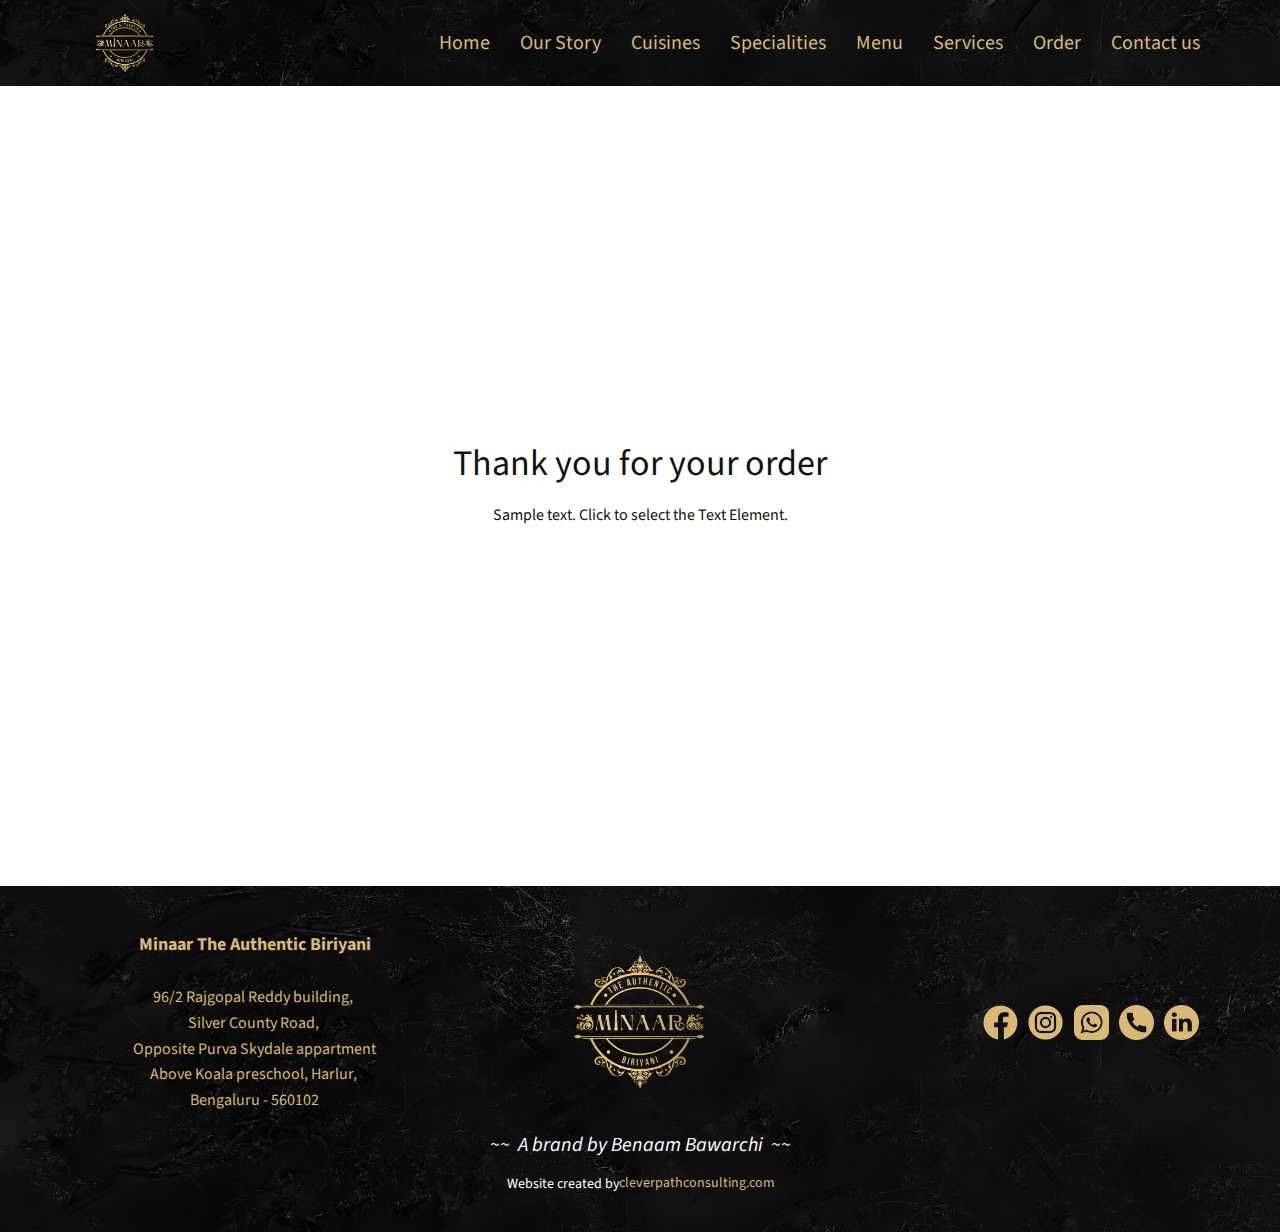
<file: thank-you-page.html>
<!DOCTYPE html>
<html style="font-size: 16px;" lang="en"><head>
    <meta name="viewport" content="width=device-width, initial-scale=1.0">
    <meta charset="utf-8">
    <meta name="keywords" content="Authentic South Indian cuisine,
Traditional South Indian flavors,
South Indian restaurant menu,
Dosa and idli specialties,
Tamil Nadu cuisine,
Kerala delicacies,
Andhra Pradesh dishes,
South Indian vegetarian dishes,
Spicy curries and chutneys,
Coastal cuisine of South India,
Biryani and rice dishes,
South Indian breakfast,
Chettinad cuisine,
Coconut-based dishes,
Sambar and rasam recipes,
Filter coffee and beverages,
South Indian thali,
Authentic Hyderabadi biryani,
Nizami cuisine of Hyderabad,
Hyderabadi haleem,
Charminar culinary delights,
Hyderabadi kebabs,
Qubani ka meetha,
Dum ka roat and kacche gosht ki biryani,
Mirchi ka salan,
Hyderabadi food culture,
Hyderabad&amp;apos;s iconic dishes,
Biryani paradise in Hyderabad,
Tunday Kebabi in Hyderabad,
Hyderabadi street food,
Royal Hyderabadi recipes,
Hyderabadi desserts and sweets,
Hyderabadi culinary heritage,
Authentic flavors of Old City,
Masala dosa and vada,
Udupi-style dishes,
South Indian food delivery">
    <meta name="description" content="An authentic biryani and other south indian delicacy">
    <title>Thank You Page Template</title>
<!-- Google Tag Manager -->
    <script>(function(w,d,s,l,i){w[l]=w[l]||[];w[l].push({'gtm.start':
    new Date().getTime(),event:'gtm.js'});var f=d.getElementsByTagName(s)[0],
    j=d.createElement(s),dl=l!='dataLayer'?'&l='+l:'';j.async=true;j.src=
    'https://www.googletagmanager.com/gtm.js?id='+i+dl;f.parentNode.insertBefore(j,f);
    })(window,document,'script','dataLayer','G-ZYTJ6VTNET');</script>
    <!-- End Google Tag Manager -->
    <link rel="stylesheet" href="nicepage.css" media="screen">
<link rel="stylesheet" href="Thank-You-Page-Template.css" media="screen">
    <script class="u-script" type="text/javascript" src="jquery.js" defer=""></script>
    <script class="u-script" type="text/javascript" src="nicepage.js" defer=""></script>
    <meta name="generator" content="Nicepage 5.16.3, nicepage.com">
    <link rel="icon" href="images/favicon.png">
    <link id="u-theme-google-font" rel="stylesheet" href="https://fonts.googleapis.com/css?family=Source+Sans+Pro:200,200i,300,300i,400,400i,600,600i,700,700i,900,900i">
    
    
    
    
    
    
    <script type="application/ld+json">{
		"@context": "http://schema.org",
		"@type": "Organization",
		"name": "The Authentic Minaar Biriyani",
		"logo": "images/mb-logo-trans.png",
		"sameAs": [
				"https://www.facebook.com/profile.php?id=100094399372065&mibextid=ZbWKwL",
				"https://www.instagram.com/minaarbiriyani/",
				"https://wa.me/918792511526",
				"tel:+918792511526",
				"https://www.linkedin.com/company/minaarbiriyani/"
		]
}</script>
    <meta name="theme-color" content="#dab978">
    <meta property="og:title" content="Thank You Page Template">
    <meta property="og:description" content="An authentic biryani and other south indian delicacy">
    <meta property="og:type" content="website">
  <meta data-intl-tel-input-cdn-path="intlTelInput/"></head>
  <body class="u-body u-xl-mode" data-lang="en"><!-- Google Tag Manager (noscript) -->
    <noscript><iframe src="https://www.googletagmanager.com/ns.html?id=G-ZYTJ6VTNET" height="0" width="0" style="display:none;visibility:hidden"></iframe></noscript>
<!-- End Google Tag Manager (noscript) --><header class="u-clearfix u-header u-image u-sticky u-sticky-3ac3 u-header" id="sec-header" data-image-width="1920" data-image-height="1080"><div class="u-clearfix u-sheet u-sheet-1">
        <a href="https://minaarbiriyani.com" class="u-image u-logo u-image-1" data-image-width="500" data-image-height="500" title="https://minaarbiriyani.com">
          <img src="images/mb-logo-trans.png" class="u-logo-image u-logo-image-1">
        </a>
        <nav class="u-menu u-menu-one-level u-menu-open-right u-offcanvas u-menu-1" data-responsive-from="MD">
          <div class="menu-collapse" style="font-size: 1.25rem; letter-spacing: 0px;">
            <a class="u-button-style u-custom-left-right-menu-spacing u-custom-padding-bottom u-custom-text-hover-color u-custom-top-bottom-menu-spacing u-file-icon u-nav-link u-text-active-palette-1-base u-text-hover-palette-2-base u-text-palette-1-base u-file-icon-1" href="#">
              <img src="images/8212733-01a5624f.png" alt="">
            </a>
          </div>
          <div class="u-custom-menu u-nav-container">
            <ul class="u-nav u-spacing-10 u-unstyled u-nav-1"><li class="u-nav-item"><a class="u-border-active-palette-1-base u-border-hover-palette-1-light-1 u-button-style u-nav-link u-text-active-white u-text-hover-white u-text-palette-1-base" href="Minaar-Biriyani.html#sec-main" style="padding: 10px;">Home</a>
</li><li class="u-nav-item"><a class="u-border-active-palette-1-base u-border-hover-palette-1-light-1 u-button-style u-nav-link u-text-active-white u-text-hover-white u-text-palette-1-base" href="Minaar-Biriyani.html#sec-story" style="padding: 10px;">Our Story</a>
</li><li class="u-nav-item"><a class="u-border-active-palette-1-base u-border-hover-palette-1-light-1 u-button-style u-nav-link u-text-active-white u-text-hover-white u-text-palette-1-base" href="Minaar-Biriyani.html#carousel-cuisines-new" style="padding: 10px;">Cuisines</a>
</li><li class="u-nav-item"><a class="u-border-active-palette-1-base u-border-hover-palette-1-light-1 u-button-style u-nav-link u-text-active-white u-text-hover-white u-text-palette-1-base" href="Minaar-Biriyani.html#sec-speciality" style="padding: 10px;">Specialities</a>
</li><li class="u-nav-item"><a class="u-border-active-palette-1-base u-border-hover-palette-1-light-1 u-button-style u-nav-link u-text-active-white u-text-hover-white u-text-palette-1-base" href="Minaar-biriyani---Menu.html" style="padding: 10px;">Menu</a>
</li><li class="u-nav-item"><a class="u-border-active-palette-1-base u-border-hover-palette-1-light-1 u-button-style u-nav-link u-text-active-white u-text-hover-white u-text-palette-1-base" href="Minaar-Biriyani.html#sec-services" style="padding: 10px;">Services</a>
</li><li class="u-nav-item"><a class="u-border-active-palette-1-base u-border-hover-palette-1-light-1 u-button-style u-nav-link u-text-active-white u-text-hover-white u-text-palette-1-base" href="Minaar-Biriyani.html#sec-order" style="padding: 10px;">Order</a>
</li><li class="u-nav-item"><a class="u-border-active-palette-1-base u-border-hover-palette-1-light-1 u-button-style u-nav-link u-text-active-white u-text-hover-white u-text-palette-1-base" href="Minaar-Biriyani.html#sec-contact" style="padding: 10px;">Contact us</a>
</li></ul>
          </div>
          <div class="u-custom-menu u-nav-container-collapse">
            <div class="u-black u-container-style u-inner-container-layout u-sidenav">
              <div class="u-inner-container-layout u-sidenav-overflow">
                <div class="u-menu-close"></div>
                <ul class="u-align-center u-nav u-popupmenu-items u-text-hover-palette-1-base u-unstyled u-nav-2"><li class="u-nav-item"><a class="u-button-style u-nav-link" href="Minaar-Biriyani.html#sec-main">Home</a>
</li><li class="u-nav-item"><a class="u-button-style u-nav-link" href="Minaar-Biriyani.html#sec-story">Our Story</a>
</li><li class="u-nav-item"><a class="u-button-style u-nav-link" href="Minaar-Biriyani.html#carousel-cuisines-new">Cuisines</a>
</li><li class="u-nav-item"><a class="u-button-style u-nav-link" href="Minaar-Biriyani.html#sec-speciality">Specialities</a>
</li><li class="u-nav-item"><a class="u-button-style u-nav-link" href="Minaar-biriyani---Menu.html">Menu</a>
</li><li class="u-nav-item"><a class="u-button-style u-nav-link" href="Minaar-Biriyani.html#sec-services">Services</a>
</li><li class="u-nav-item"><a class="u-button-style u-nav-link" href="Minaar-Biriyani.html#sec-order">Order</a>
</li><li class="u-nav-item"><a class="u-button-style u-nav-link" href="Minaar-Biriyani.html#sec-contact">Contact us</a>
</li></ul>
              </div>
            </div>
            <div class="u-black u-menu-overlay u-opacity u-opacity-20"></div>
          </div>
        </nav>
      </div></header>
    <section class="u-align-center u-clearfix u-container-align-center u-section-1" id="sec-d94e">
      <div class="u-clearfix u-sheet u-valign-middle u-sheet-1">
        <h2 class="u-align-center u-text u-text-default u-text-1"> Thank you for your order</h2>
        <p class="u-align-center u-text u-text-default u-text-2">Sample text. Click to select the Text Element.</p>
      </div>
    </section>
    
    
    
    
    
    
    <footer class="u-clearfix u-footer u-image u-footer" id="sec-footer" data-image-width="1920" data-image-height="1080"><div class="u-clearfix u-sheet u-sheet-1">
        <div class="u-clearfix u-expanded-width u-gutter-0 u-layout-wrap u-layout-wrap-1">
          <div class="u-gutter-0 u-layout">
            <div class="u-layout-row">
              <div class="u-align-left u-container-style u-layout-cell u-left-cell u-size-20 u-layout-cell-1">
                <div class="u-container-layout u-valign-middle u-container-layout-1"><!--position-->
                  <div data-position="" class="u-expanded-width-md u-expanded-width-sm u-expanded-width-xs u-position u-position-1"><!--block-->
                    <div class="u-block">
                      <div class="u-block-container u-clearfix"><!--block_header-->
                        <h4 class="u-align-center u-block-header u-text u-text-palette-1-base"><!--block_header_content--><!--/block_header_content--></h4><!--/block_header--><!--block_content-->
                        <div class="u-align-center u-block-content u-text u-text-palette-1-base"><!--block_content_content-->
                          <span style="font-size: 1.125rem; font-weight: 700;">Minaar The Authentic Biriyani</span>
                          <br>
                          <br>96/2 Rajgopal Reddy building,&nbsp;<br>Silver County Road,&nbsp;<br>Opposite Purva Skydale appartment<br>Above Koala preschool, Harlur,&nbsp;<br>Bengaluru - 560102<!--/block_content_content-->
                        </div><!--/block_content-->
                      </div>
                    </div><!--/block-->
                  </div><!--/position-->
                </div>
              </div>
              <div class="u-container-style u-layout-cell u-size-20 u-layout-cell-2">
                <div class="u-container-layout u-valign-middle u-container-layout-2">
                  <a href="https://minaarbiriyani.com" class="u-image u-logo u-image-1" data-image-width="500" data-image-height="500" title="minaarbiriyani.com">
                    <img src="images/mb-logo-trans.png" class="u-logo-image u-logo-image-1">
                  </a>
                </div>
              </div>
              <div class="u-align-right u-container-style u-layout-cell u-right-cell u-size-20 u-layout-cell-3">
                <div class="u-container-layout u-valign-middle u-container-layout-3">
                  <div class="u-social-icons u-spacing-10 u-social-icons-1">
                    <a class="u-social-url" title="Like us on Facebook" target="_blank" href="https://www.facebook.com/profile.php?id=100094399372065&amp;mibextid=ZbWKwL"><span class="u-file-icon u-icon u-social-facebook u-social-icon u-text-palette-1-base u-icon-1"><img src="images/2175193-6d8908b5.png" alt=""></span>
                    </a>
                    <a class="u-social-url" target="_blank" data-type="Instagram" title="Follow us on Instagram" href="https://www.instagram.com/minaarbiriyani/"><span class="u-file-icon u-icon u-social-icon u-social-instagram u-text-palette-1-base u-icon-2"><img src="images/3670274-2c1bdfc6.png" alt=""></span>
                    </a>
                    <a class="u-social-url" target="_blank" data-type="Whatsapp" title="Contact us on Whatsapp" href="https://wa.me/918792511526"><span class="u-file-icon u-icon u-social-icon u-social-whatsapp u-text-palette-1-base u-icon-3"><img src="images/254409-d0b18445.png" alt=""></span>
                    </a>
                    <a class="u-social-url" target="_blank" data-type="Phone" title="Call us" href="tel:+918792511526"><span class="u-file-icon u-icon u-social-icon u-social-phone u-text-palette-1-base u-icon-4"><img src="images/725624-2b545b63.png" alt=""></span>
                    </a>
                    <a class="u-social-url" target="_blank" data-type="LinkedIn" title="Connect with us on Linkedin" href="https://www.linkedin.com/company/minaarbiriyani/"><span class="u-file-icon u-icon u-social-icon u-social-linkedin u-text-palette-1-base u-icon-5"><img src="images/1384014-80cb9a93.png" alt=""></span>
                    </a>
                  </div>
                </div>
              </div>
            </div>
          </div>
        </div>
        <h5 class="u-text u-text-body-alt-color u-text-3"> &nbsp;~~&nbsp; A brand by Benaam Bawarchi&nbsp; ~~</h5>
        <div class="u-clearfix u-group-elements u-group-elements-1">
          <p class="u-align-center u-text u-text-body-alt-color u-text-default u-text-4">
            <a class="u-active-none u-border-none u-btn u-button-link u-button-style u-hover-none u-none u-text-palette-1-base u-btn-1" data-href="https://cleverpathconsulting.com" data-target="_blank">cleverpathconsulting.com</a>
          </p>
          <p class="u-align-center u-small-text u-text u-text-body-alt-color u-text-variant u-text-5">Website created by <span class="u-text-palette-1-base"></span>
          </p>
        </div>
      </div></footer>
  
</body></html>
</file>
